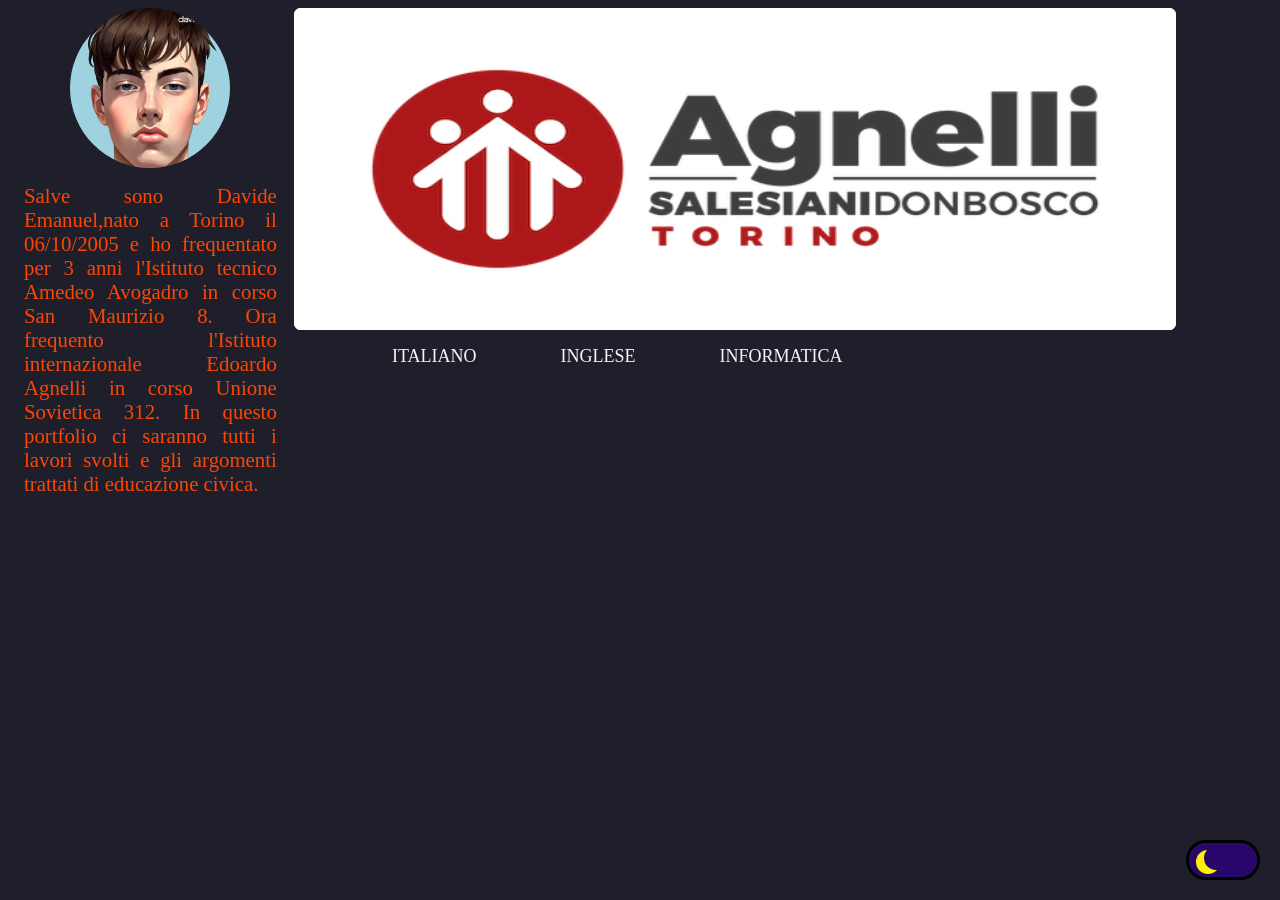
<file: docs/Portfolio/index.html>
<!DOCTYPE html>
<html lang="en">
<head>
    <meta charset="UTF-8">
    <meta http-equiv="X-UA-Compatible" content="IE=edge">
    <meta name="viewport" content="width=device-width, initial-scale=1.0">
    <title>Il mio portfolio</title>
    <link rel="stylesheet" href="style.css" type="text/css" />
</head>
<body>
    <div class="main-container">
        <div class="left-container">
            <img class="profile-picture" src="assets/profile.jpeg">
            <div class="biografia-container">
                <p><span class="font-size">
                  Salve sono Davide Emanuel,nato a Torino il 06/10/2005 e ho frequentato per 3 anni l'Istituto tecnico Amedeo Avogadro in corso San Maurizio 8.
                  Ora frequento l'Istituto internazionale Edoardo Agnelli in corso Unione Sovietica 312.
                  In questo portfolio ci saranno tutti i lavori svolti e gli argomenti trattati di educazione civica.
                </span></p>
            </div>
        </div>
        <div class="center-container">
            <img class="logo" src="assets/logo_agnelli.png">
            <div class="blocks-main-container">
                <nav id="main-nav">
                    <ul>
                        <li><a href="pagina_1.html">Italiano</a></li>   
                        <li><a href="pagina_6.html">Inglese</a></li>
                        <li><a href="pagina_info.html">Informatica</a></li>

                    </ul>    
                </nav>
            </div>
        </div>
        
    </div>
    <label class="switch">
        <input type="checkbox" id="bg-toggle">
        <span class="slider"></span>
    </label>
</body>
</html>
</file>
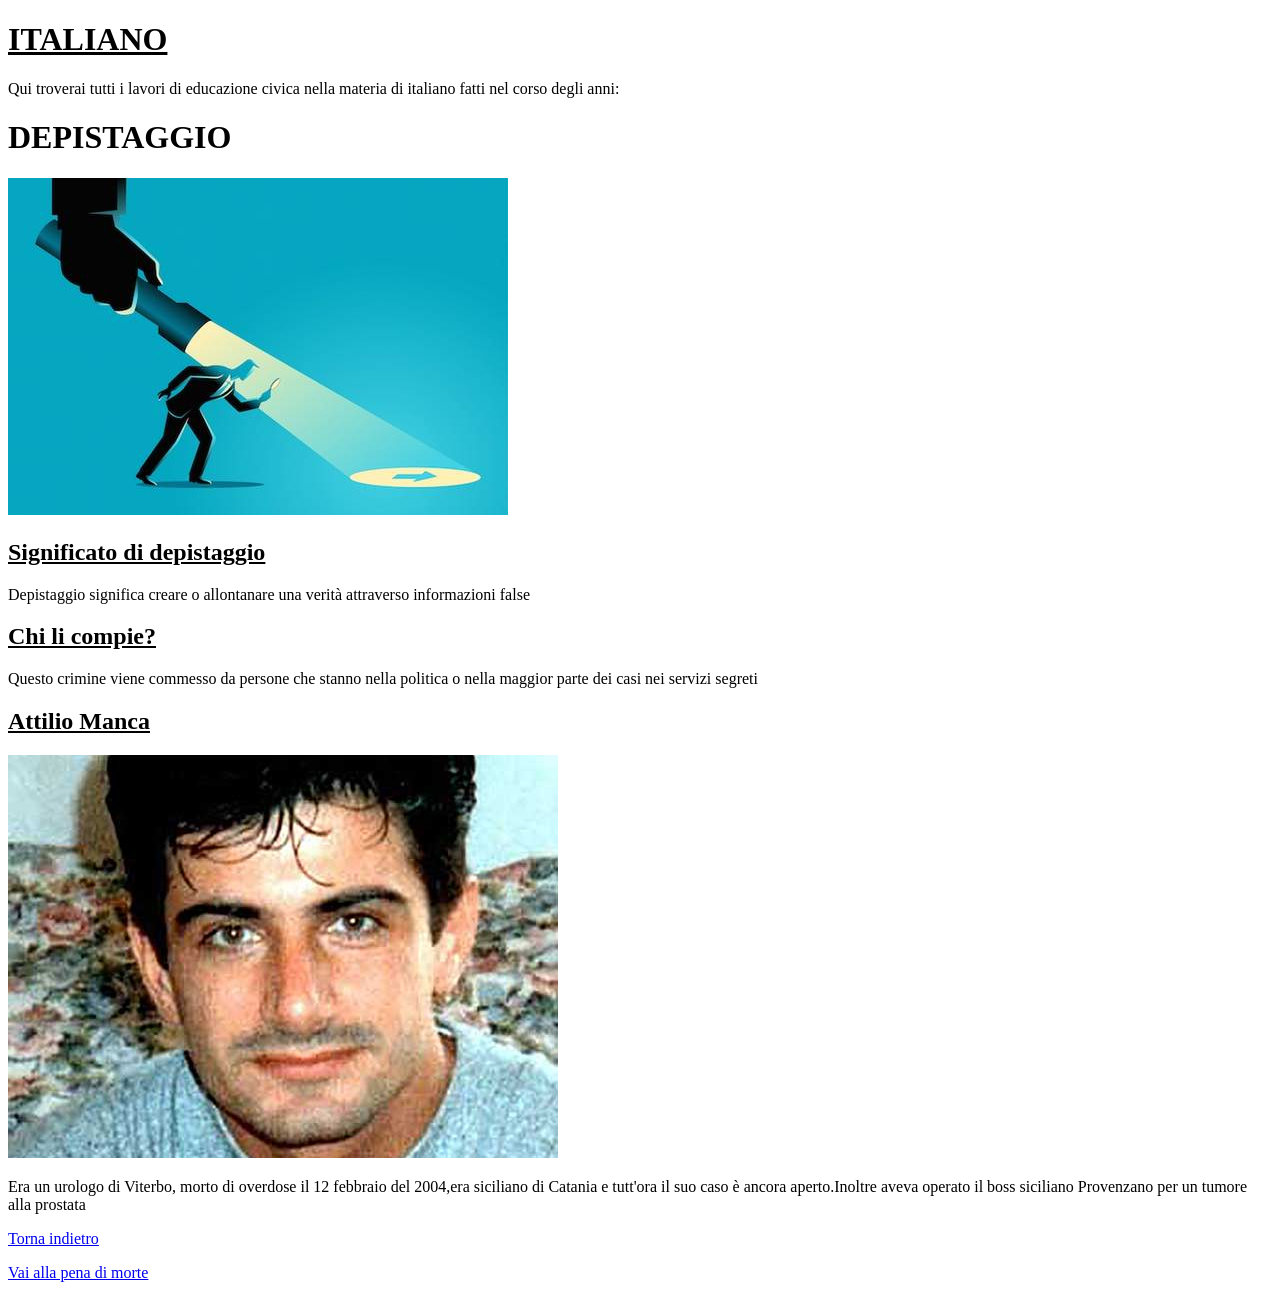
<file: docs/Portfolio/pagina_1.html>
<!DOCTYPE html>
<html lang="en">
<head>
    <meta charset="UTF-8">
    <meta http-equiv="X-UA-Compatible" content="IE=edge">
    <meta name="viewport" content="width=device-width, initial-scale=1.0">
    
    <title>Italiano</title>
</head>
<body>
    <h1><u>ITALIANO</u></h1>
    <p>Qui troverai tutti i lavori di educazione civica nella materia di italiano fatti nel corso degli anni:</p>
    <h1>DEPISTAGGIO</h1>
    <img src="assets/depistaggio.jpeg" alt="Mia Immagine">
    <h2 class="title-pages"><u>Significato di depistaggio</u></h2>
    <p>Depistaggio significa creare o allontanare una verità attraverso informazioni false</p>
    <h2 class="title-pages"><u>Chi li compie?</u></h2>
    <p>Questo crimine viene commesso da persone che stanno nella politica o nella maggior parte dei casi nei servizi segreti</p>
    <h2 class="title-pages"><u>Attilio Manca</u></h2>
    <img src="assets/prima-3.jpg" alt="mia immagine">
    <p>Era un urologo di Viterbo, morto di overdose il 12 febbraio del 2004,era siciliano di Catania e tutt'ora il suo caso è ancora aperto.Inoltre aveva operato il boss siciliano Provenzano per un tumore alla prostata </p>
    <a href="portfolio.html">Torna indietro</a> 
    <p></p>
    <a href="pagina_2.html">Vai alla pena di morte</a>

    
</body>
</html>
</file>
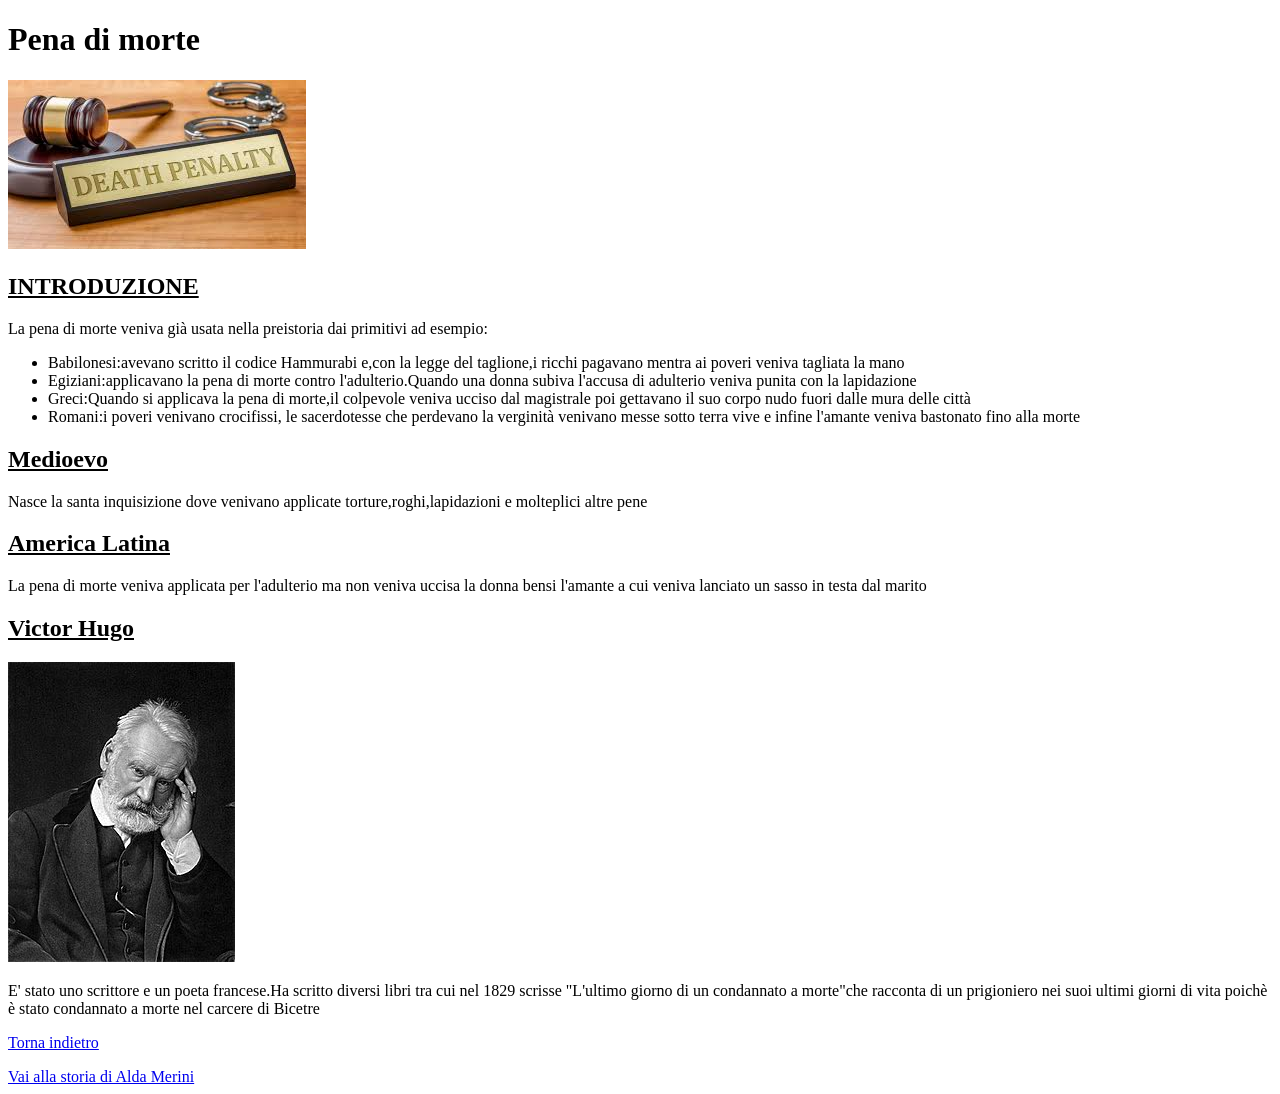
<file: docs/Portfolio/pagina_2.html>
<!DOCTYPE html>
<html lang="en">
<head>
    <meta charset="UTF-8">
    <meta http-equiv="X-UA-Compatible" content="IE=edge">
    <meta name="viewport" content="width=device-width, initial-scale=1.0">
    
    <title>Italiano</title>
</head>
<body>
    <h1>Pena di morte</h1>
    <img src="assets/pena_di_morte.jpeg" alt="Mia Immagine">
    <h2 class="title-pages"><u>INTRODUZIONE</u></h2>
    <p>La pena di morte veniva già usata nella preistoria dai primitivi ad esempio:</p>
    <ul>
        <li>Babilonesi:avevano scritto il codice Hammurabi e,con la legge del taglione,i ricchi pagavano mentra ai poveri veniva tagliata la mano</li>
        <li>Egiziani:applicavano la pena di morte contro l'adulterio.Quando una donna subiva l'accusa di adulterio veniva punita con la lapidazione</li>
        <li>Greci:Quando si applicava la pena di morte,il colpevole veniva ucciso dal magistrale poi gettavano il suo corpo nudo fuori dalle mura delle città </li>
        <li>Romani:i poveri venivano crocifissi, le sacerdotesse che perdevano la verginità venivano messe sotto terra vive e infine l'amante veniva bastonato fino alla morte</li>
    </ul>
    <h2 class="title-pages"><u>Medioevo</u></h2>
    <p>Nasce la santa inquisizione dove venivano applicate torture,roghi,lapidazioni e molteplici altre pene</p>
    <h2 class="title-pages"><u>America Latina</u></h2>
    <p>La pena di morte veniva applicata per l'adulterio ma non veniva uccisa la donna bensi l'amante a cui veniva lanciato un sasso in testa dal marito</p>
    <h2 class="title-pages"><u>Victor Hugo</u></h2>
    <img src="assets/Victor_Hugo.jpg" alt="mia immagine">
    <p>E' stato uno scrittore e un poeta francese.Ha scritto diversi libri tra cui nel 1829 scrisse "L'ultimo giorno di un condannato a morte"che racconta di un prigioniero nei suoi ultimi giorni di vita poichè è stato condannato a morte nel carcere di Bicetre</p>
    <a href="portfolio.html">Torna indietro</a>
    <p></p>
    <a href="pagina_3.html">Vai alla storia di Alda Merini</a>

    
</body>
</html>
</file>
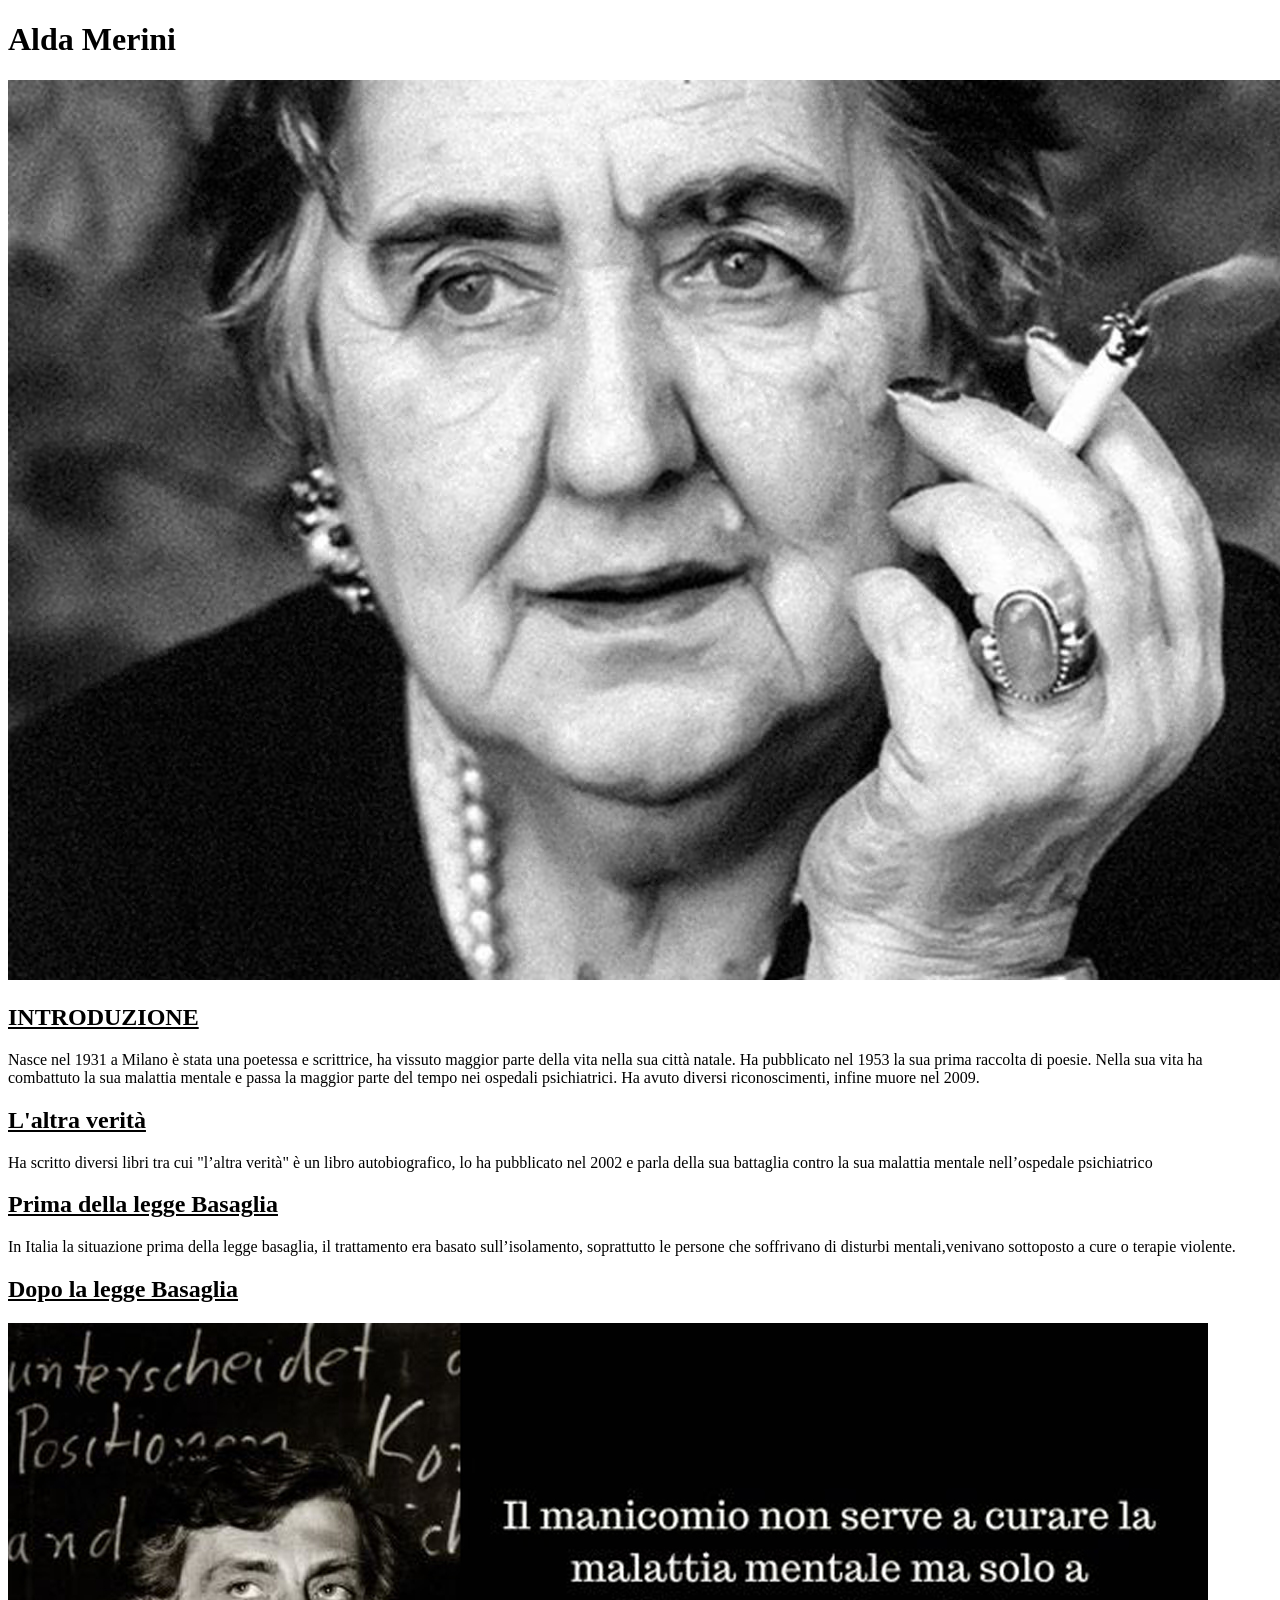
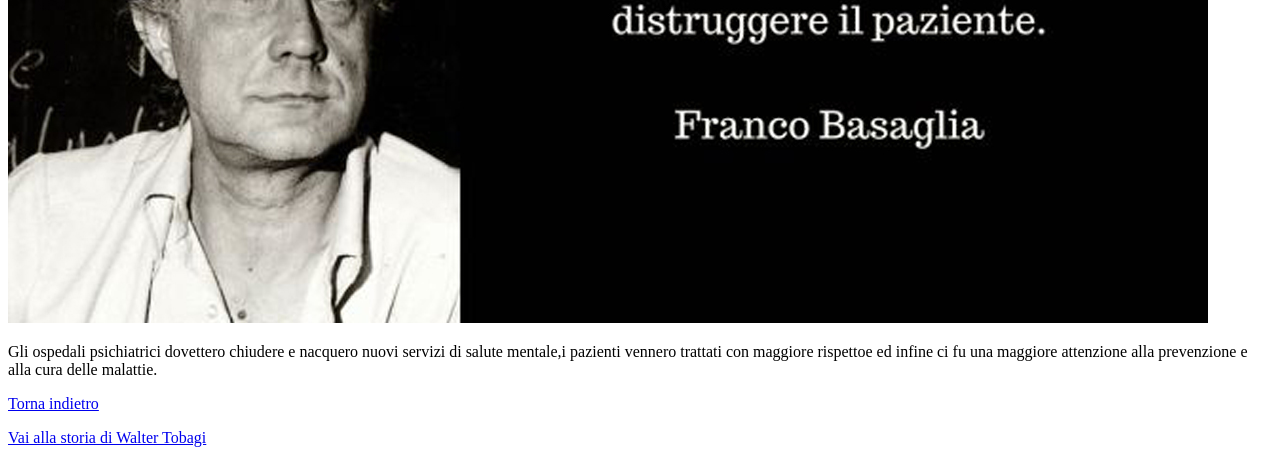
<file: docs/Portfolio/pagina_3.html>
<!DOCTYPE html>
<html lang="en">
<head>
    <meta charset="UTF-8">
    <meta http-equiv="X-UA-Compatible" content="IE=edge">
    <meta name="viewport" content="width=device-width, initial-scale=1.0">
    
    <title>Italiano</title>
</head>
<body>
    <h1>Alda Merini</h1>
    <img src="assets/1600x900_1573471593715_alda merini.jpg.avif" alt="Mia Immagine">
    <h2 class="title-pages"><u>INTRODUZIONE</u></h2>
    <p>Nasce nel 1931 a Milano è stata una poetessa e scrittrice, ha vissuto maggior parte della vita nella sua città natale. 
        Ha pubblicato nel 1953 la sua prima raccolta di poesie.
        Nella sua vita ha combattuto la sua malattia mentale e passa la maggior parte del tempo nei ospedali psichiatrici.
        Ha avuto diversi riconoscimenti, infine muore nel 2009.
    </p>
    <h2 class="title-pages"><u>L'altra verità</u></h2>
    <p>Ha scritto diversi libri tra cui "l’altra verità" è un libro autobiografico, lo ha pubblicato nel 2002 e parla della sua battaglia contro la sua malattia mentale nell’ospedale psichiatrico</p>
    <h2 class="title-pages"><u>Prima della legge Basaglia</u></h2>
    <p>In Italia la situazione prima della legge basaglia, il trattamento era basato sull’isolamento, soprattutto le persone che soffrivano di disturbi mentali,venivano sottoposto a cure o terapie violente. </p>
    <h2 class="title-pages"><u>Dopo la legge Basaglia</u></h2>
    <img src="assets/basaglia.jpg" alt="mia immagine">
    <p>Gli ospedali psichiatrici dovettero chiudere e nacquero nuovi servizi di salute mentale,i pazienti vennero trattati con maggiore rispettoe ed infine ci fu una maggiore attenzione alla prevenzione e alla cura delle malattie.</p>
    <a href="portfolio.html">Torna indietro</a>
    <p></p>
    <a href="pagina_4.html">Vai alla storia di Walter Tobagi</a>

    
</body>
</html>
</file>
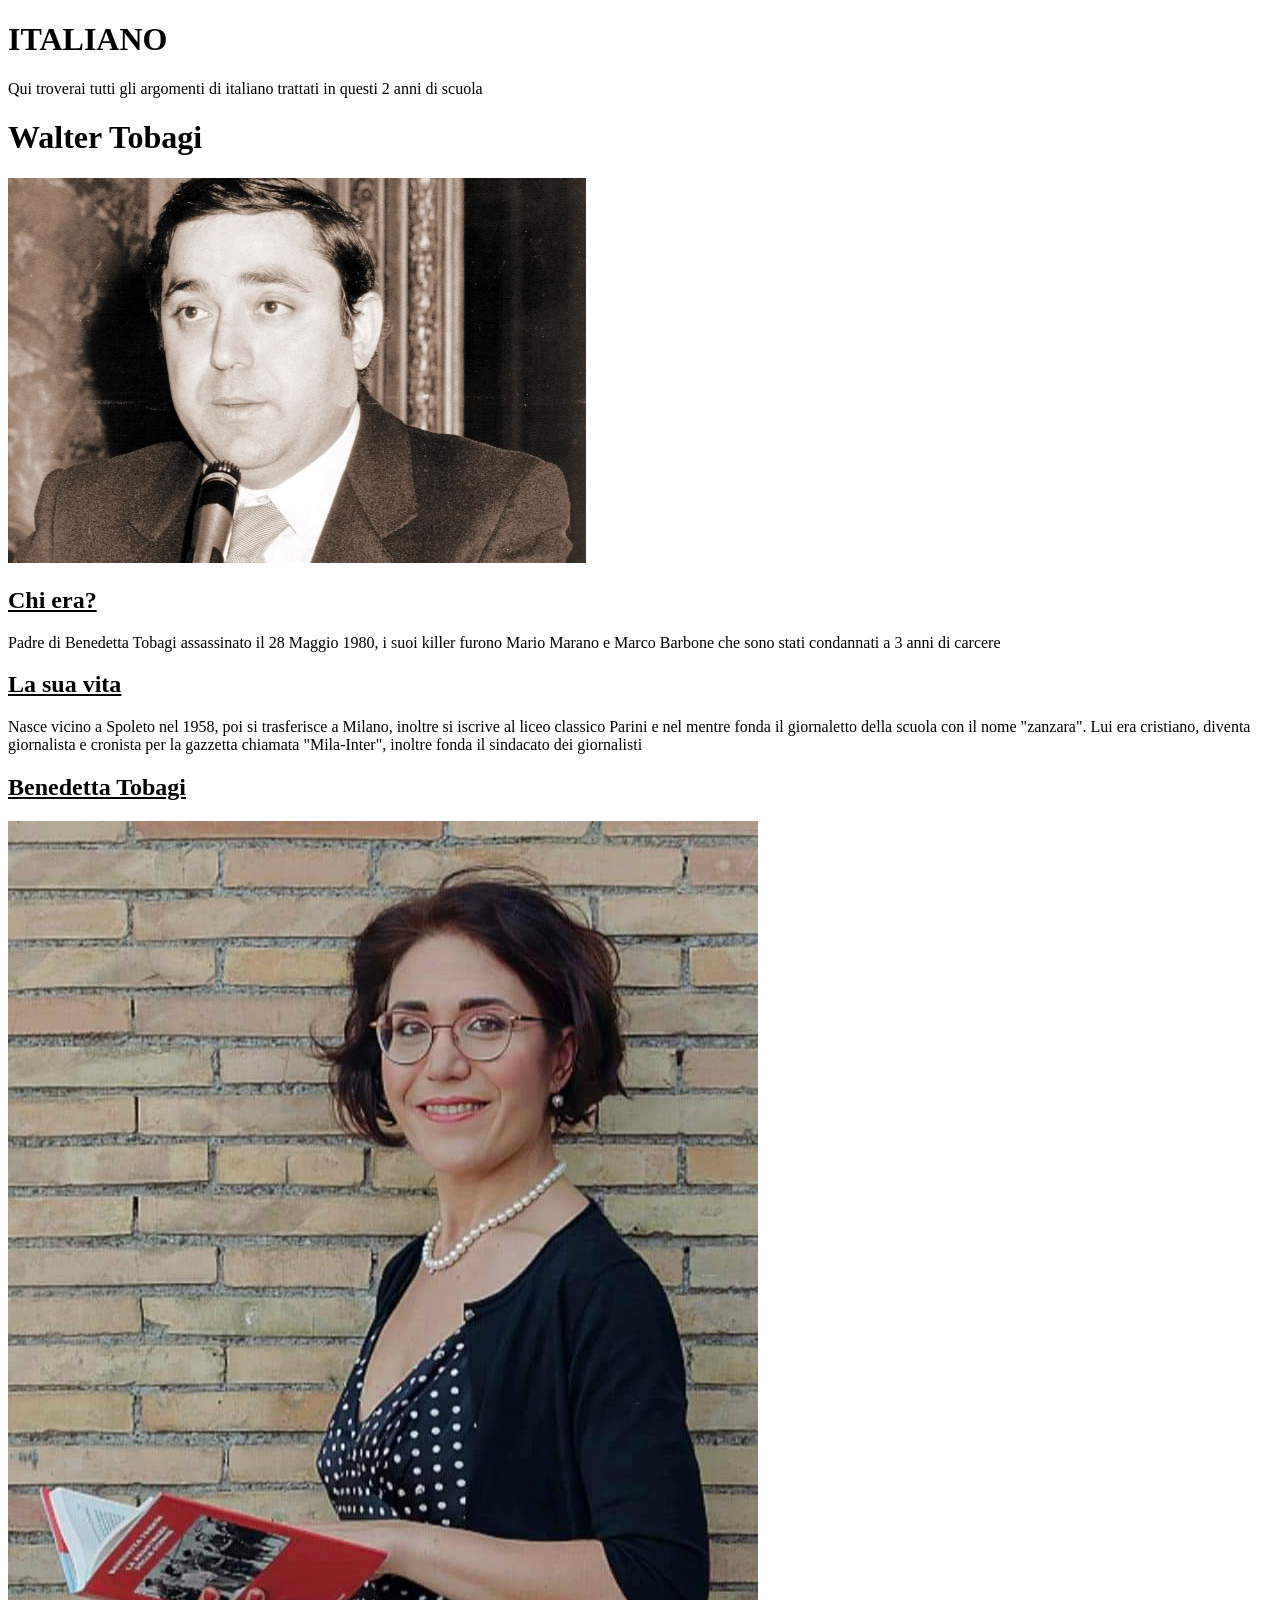
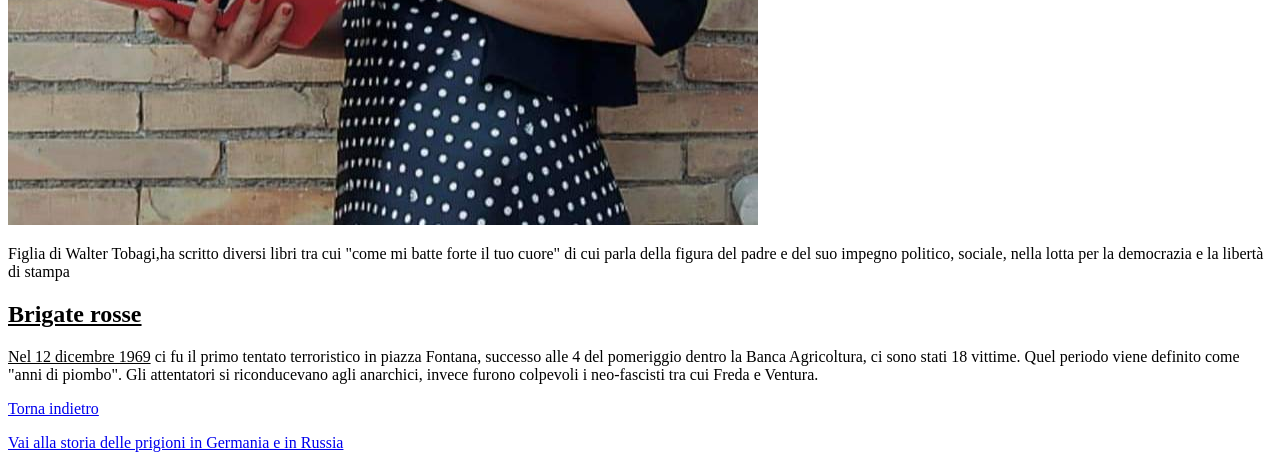
<file: docs/Portfolio/pagina_4.html>
<!DOCTYPE html>
<html lang="en">
<head>
    <meta charset="UTF-8">
    <meta http-equiv="X-UA-Compatible" content="IE=edge">
    <meta name="viewport" content="width=device-width, initial-scale=1.0">
    
    <title>Italiano</title>
</head>
<body>
    <h1>ITALIANO</h1>
    <p>Qui troverai tutti gli argomenti di italiano trattati in questi 2 anni di scuola</p>
    <h1>Walter Tobagi</h1>
    <img src="assets/tobagi1-Cropped.jpg" alt="Mia Immagine">
    <h2 class="title-pages"><u>Chi era?</u></h2>
    <p>Padre di Benedetta Tobagi assassinato il 28 Maggio 1980, i suoi killer furono Mario Marano e Marco Barbone che sono stati condannati a 3 anni di carcere</p>
    <h2 class="title-pages"><u>La sua vita</u></h2>
    <p>Nasce vicino a Spoleto nel 1958, poi si trasferisce a Milano, inoltre si iscrive al liceo classico Parini e nel mentre fonda il giornaletto della scuola con il nome "zanzara". 
        Lui era cristiano, diventa giornalista e cronista per la gazzetta chiamata "Mila-Inter", inoltre fonda il sindacato dei giornalisti</p>
    <h2 class="title-pages"><u>Benedetta Tobagi</u></h2>
    <img src="assets/1694897189-1694896890524.jpg" alt="mia immagine">
    <p>Figlia di Walter Tobagi,ha scritto diversi libri tra cui "come mi batte forte il tuo cuore" di cui  parla della figura del padre e del suo impegno politico, sociale, nella lotta per la democrazia e la libertà di stampa</p>
    <h2 class="title-pages"><u>Brigate rosse</u></h2>
    <p><u>Nel 12 dicembre 1969</u> ci fu il primo tentato terroristico in piazza Fontana, successo alle 4 del pomeriggio dentro la Banca Agricoltura, ci sono stati 18 vittime.
        Quel periodo viene definito  come "anni di piombo".
        Gli attentatori si riconducevano agli anarchici, invece furono colpevoli i neo-fascisti tra cui Freda e Ventura.</p>
    <a href="portfolio.html">Torna indietro</a>
    <p></p>
    <a href="pagina_5.html">Vai alla storia delle prigioni in Germania e in Russia</a>

    
</body>
</html>
</file>
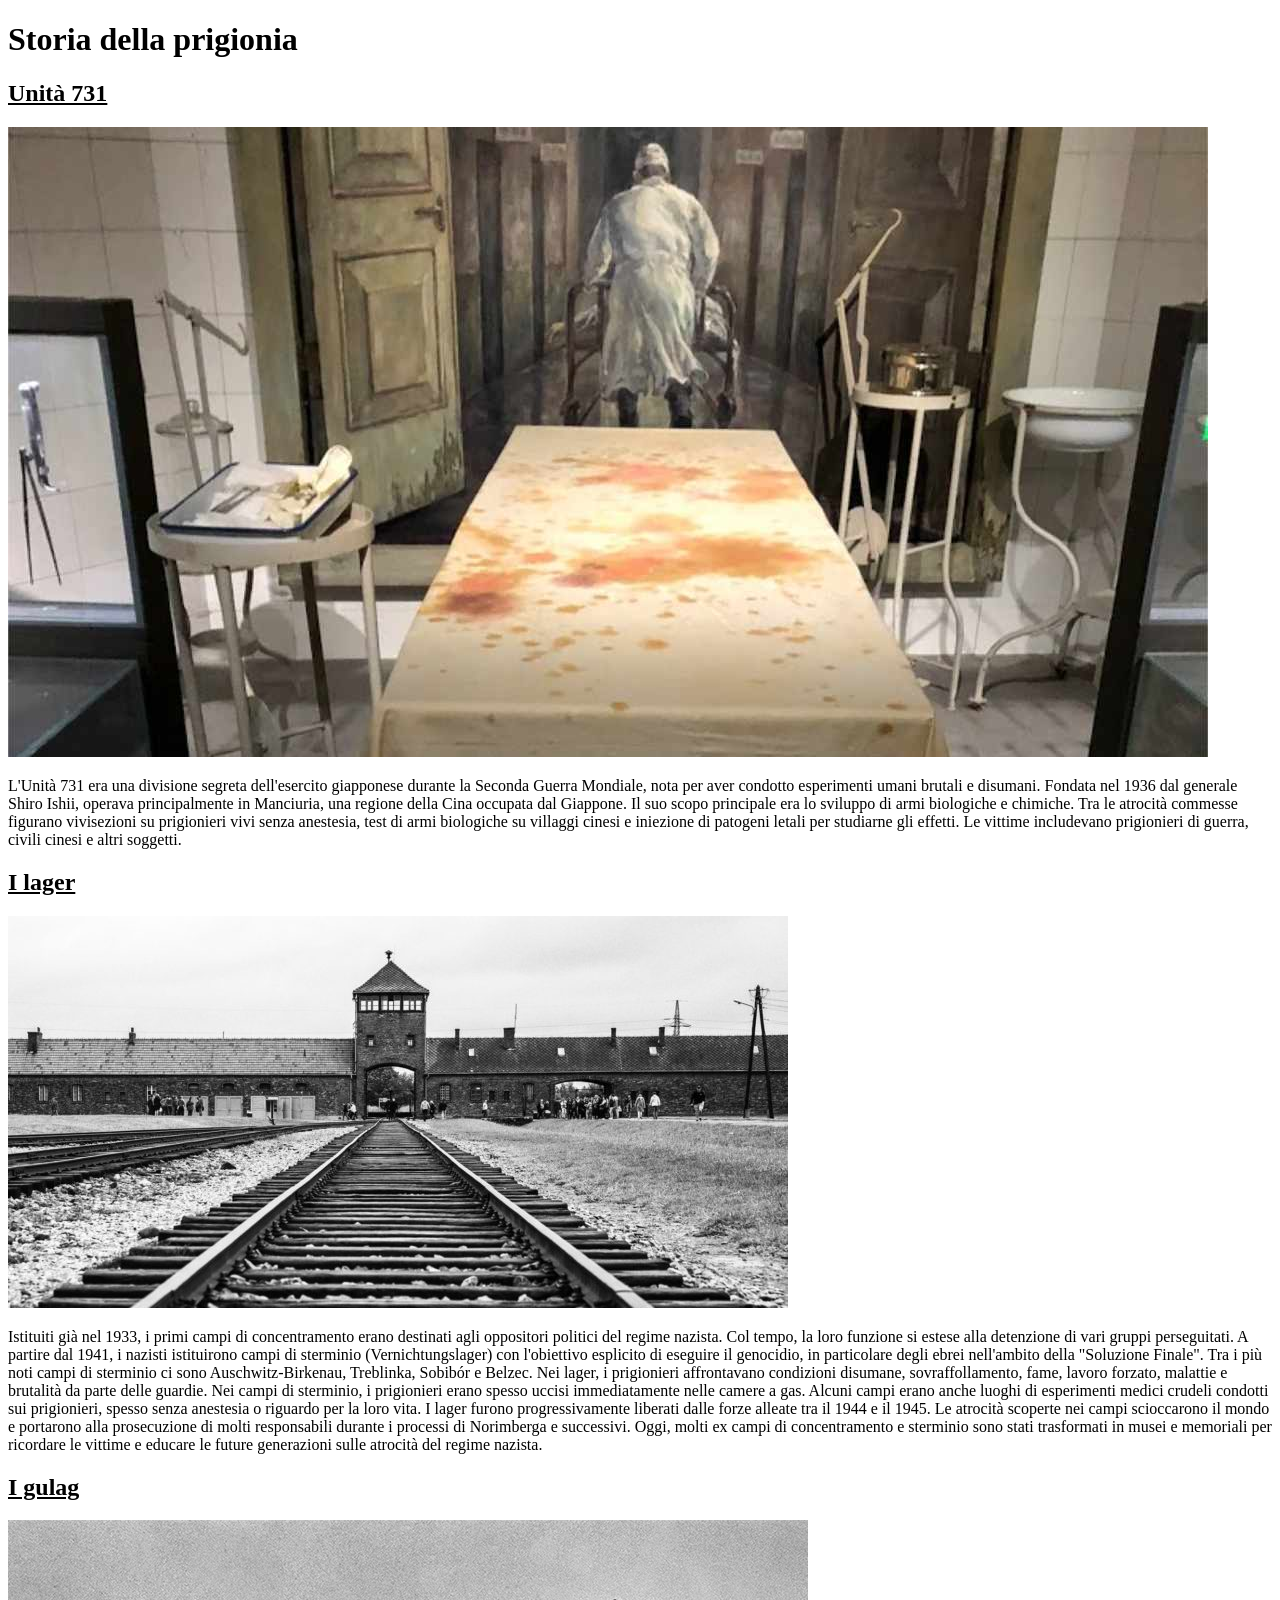
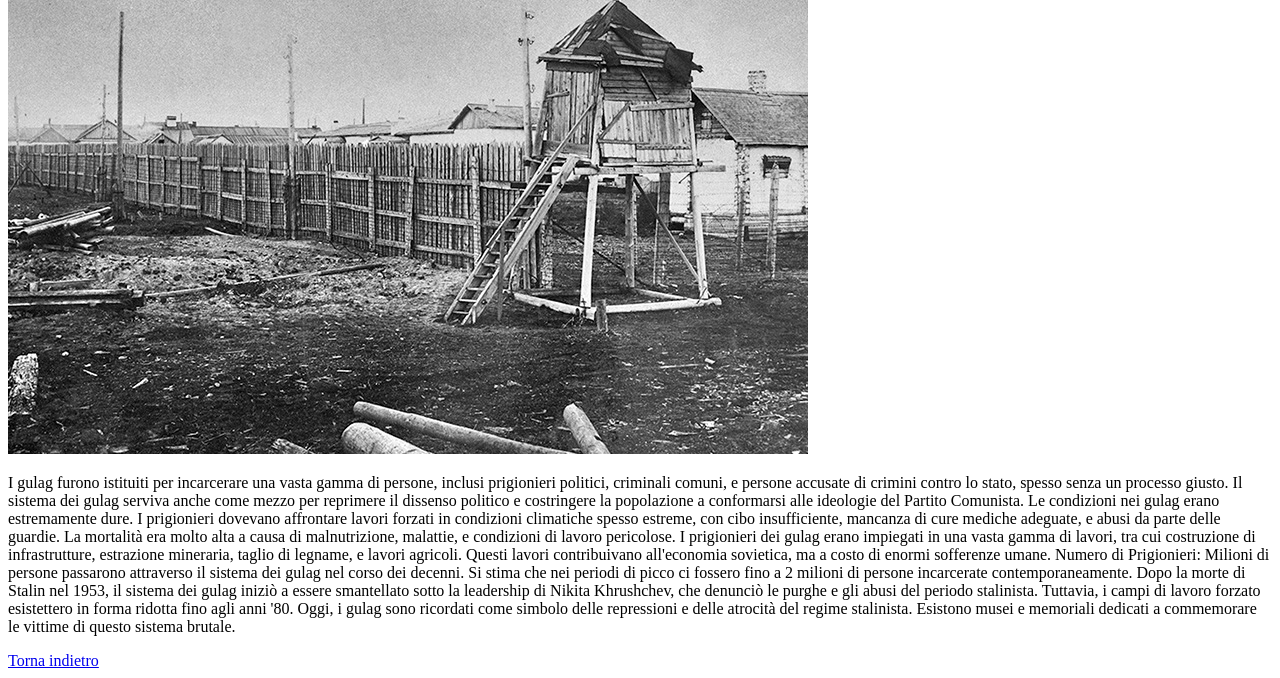
<file: docs/Portfolio/pagina_5.html>
<!DOCTYPE html>
<html lang="en">
<head>
    <meta charset="UTF-8">
    <meta http-equiv="X-UA-Compatible" content="IE=edge">
    <meta name="viewport" content="width=device-width, initial-scale=1.0">
    
    <title>Italiano</title>
</head>
<body>
    <h1>Storia della prigionia</h1>
    <h2 class="title-pages"><u>Unità 731</u></h2>
    <img src="assets/Unita-731-Copertina.jpg" alt="mia immagine">
    <p>L'Unità 731 era una divisione segreta dell'esercito giapponese durante la Seconda Guerra Mondiale, nota per aver condotto esperimenti umani brutali e disumani. Fondata nel 1936 dal generale Shiro Ishii, operava principalmente in Manciuria, una regione della Cina occupata dal Giappone. Il suo scopo principale era lo sviluppo di armi biologiche e chimiche. Tra le atrocità commesse figurano vivisezioni su prigionieri vivi senza anestesia, test di armi biologiche su villaggi cinesi e iniezione di patogeni letali per studiarne gli effetti. Le vittime includevano prigionieri di guerra, civili cinesi e altri soggetti.</p>
    <h2 class="title-pages"><u>I lager</u></h2>
    <img src="assets/Auschwitz-780x392.jpg" alt="mia immagine">
    <p> Istituiti già nel 1933, i primi campi di concentramento erano destinati agli oppositori politici del regime nazista. Col tempo, la loro funzione si estese alla detenzione di vari gruppi perseguitati.
     A partire dal 1941, i nazisti istituirono campi di sterminio (Vernichtungslager) con l'obiettivo esplicito di eseguire il genocidio, in particolare degli ebrei nell'ambito della "Soluzione Finale". Tra i più noti campi di sterminio ci sono Auschwitz-Birkenau, Treblinka, Sobibór e Belzec.
     Nei lager, i prigionieri affrontavano condizioni disumane, sovraffollamento, fame, lavoro forzato, malattie e brutalità da parte delle guardie. Nei campi di sterminio, i prigionieri erano spesso uccisi immediatamente nelle camere a gas.
     Alcuni campi erano anche luoghi di esperimenti medici crudeli condotti sui prigionieri, spesso senza anestesia o riguardo per la loro vita.
     I lager furono progressivamente liberati dalle forze alleate tra il 1944 e il 1945. Le atrocità scoperte nei campi scioccarono il mondo e portarono alla prosecuzione di molti responsabili durante i processi di Norimberga e successivi.
     Oggi, molti ex campi di concentramento e sterminio sono stati trasformati in musei e memoriali per ricordare le vittime e educare le future generazioni sulle atrocità del regime nazista.</p>
    <h2 class="title-pages"><u>I gulag</u></h2>
    <img src="assets/gulag_fotoD2.jpg" alt="mia immagine">
    <p> I gulag furono istituiti per incarcerare una vasta gamma di persone, inclusi prigionieri politici, criminali comuni, e persone accusate di crimini contro lo stato, spesso senza un processo giusto. Il sistema dei gulag serviva anche come mezzo per reprimere il dissenso politico e costringere la popolazione a conformarsi alle ideologie del Partito Comunista.
        Le condizioni nei gulag erano estremamente dure. I prigionieri dovevano affrontare lavori forzati in condizioni climatiche spesso estreme, con cibo insufficiente, mancanza di cure mediche adeguate, e abusi da parte delle guardie. La mortalità era molto alta a causa di malnutrizione, malattie, e condizioni di lavoro pericolose.
        I prigionieri dei gulag erano impiegati in una vasta gamma di lavori, tra cui costruzione di infrastrutture, estrazione mineraria, taglio di legname, e lavori agricoli. Questi lavori contribuivano all'economia sovietica, ma a costo di enormi sofferenze umane.
        Numero di Prigionieri: Milioni di persone passarono attraverso il sistema dei gulag nel corso dei decenni. Si stima che nei periodi di picco ci fossero fino a 2 milioni di persone incarcerate contemporaneamente.
        Dopo la morte di Stalin nel 1953, il sistema dei gulag iniziò a essere smantellato sotto la leadership di Nikita Khrushchev, che denunciò le purghe e gli abusi del periodo stalinista. Tuttavia, i campi di lavoro forzato esistettero in forma ridotta fino agli anni '80.
        Oggi, i gulag sono ricordati come simbolo delle repressioni e delle atrocità del regime stalinista. Esistono musei e memoriali dedicati a commemorare le vittime di questo sistema brutale.</p>
    <a href="portfolio.html">Torna indietro</a>
    

    
</body>
</html>
</file>
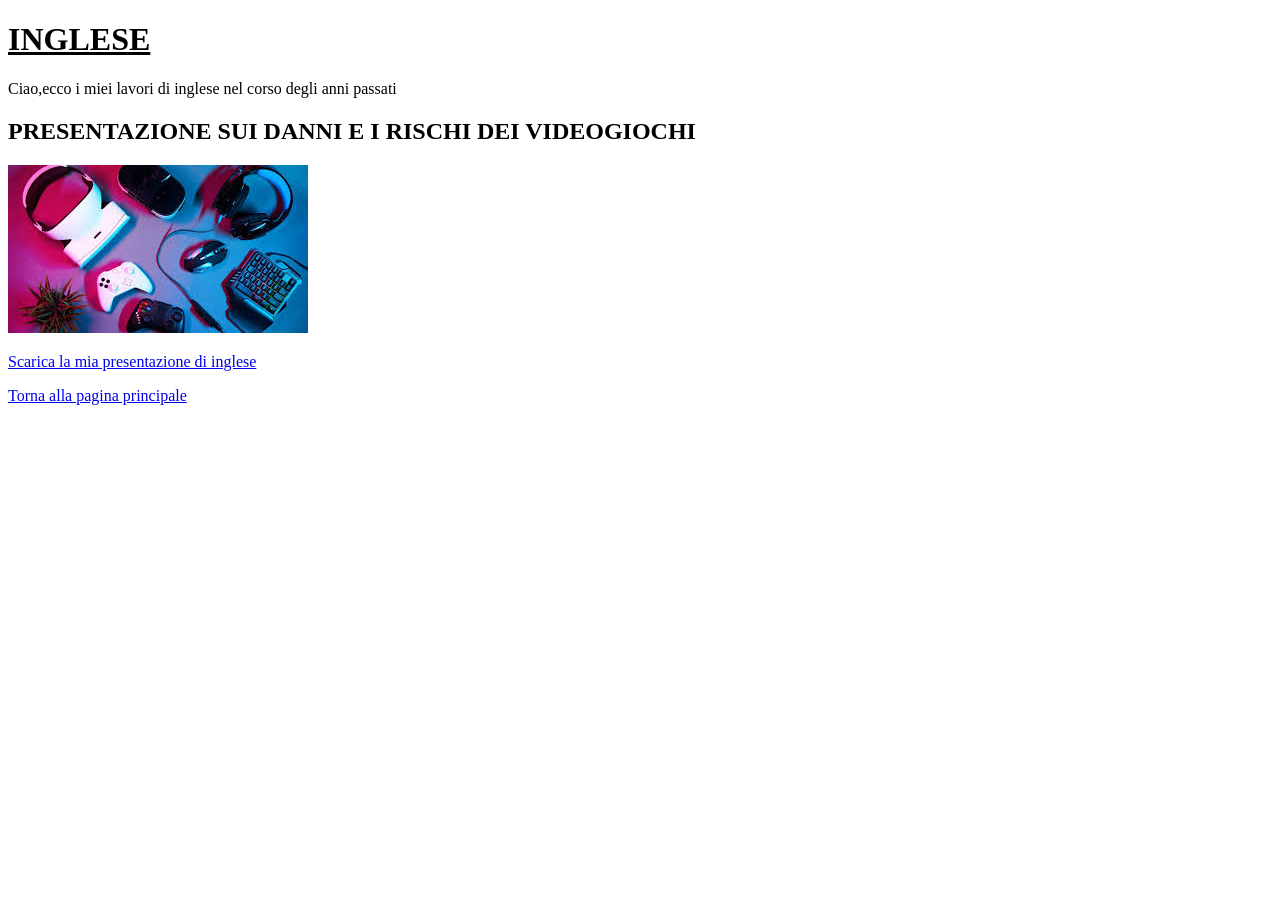
<file: docs/Portfolio/pagina_6.html>
<!DOCTYPE html>
<html lang="en">
<head>
    <meta charset="UTF-8">
    <meta http-equiv="X-UA-Compatible" content="IE=edge">
    <meta name="viewport" content="width=device-width, initial-scale=1.0">
    <title>Inglese </title>
</head>
<body>
    <h1><u>INGLESE</u></h1>
    <p>Ciao,ecco i miei lavori di inglese nel corso degli anni passati</p>
    <h2>PRESENTAZIONE SUI DANNI E I RISCHI DEI VIDEOGIOCHI</h2>
    <img src="assets/images.jpeg" alt="mia immagine">
    <p></p>
    <a href="presentazione_inglese.pptx" download="Presentazione">Scarica la mia presentazione di inglese</a>
    <p></p>
    <a href="portfolio.html">Torna alla pagina principale</a>


</body>
</html>
</file>
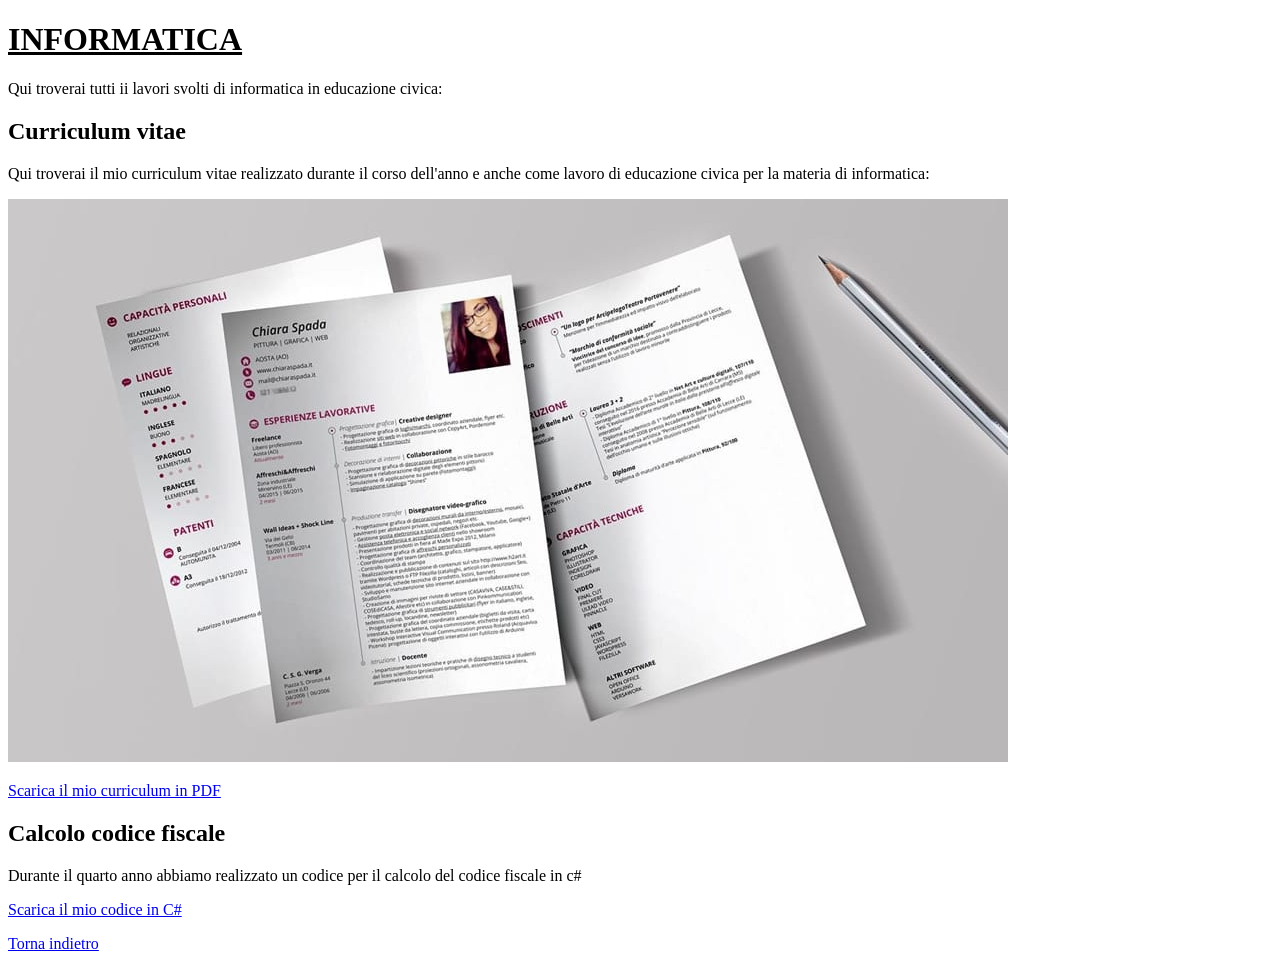
<file: docs/Portfolio/pagina_info.html>
<!DOCTYPE html>
<html lang="en">
<head>
    <meta charset="UTF-8">
    <meta http-equiv="X-UA-Compatible" content="IE=edge">
    <meta name="viewport" content="width=device-width, initial-scale=1.0">
    
    <title>Informatica </title>
</head>
<body>
    <h1><u>INFORMATICA</u></h1>
    <p>Qui troverai tutti ii lavori svolti di informatica in educazione civica:</p>
    <h2>Curriculum vitae</h2>
    <p>Qui troverai il mio curriculum vitae realizzato durante il corso dell'anno e anche come lavoro di educazione civica per la materia di informatica:</p>
    <img src="assets/curriculum vitae-2.jpg" alt="mia immagine">
    <p></p>
    <a href="CV_Davide_Emanuel.pdf" download>Scarica il mio curriculum in PDF</a>
    <p></p>
    <p></p>
    <h2>Calcolo codice fiscale</h2>
    <p>Durante il quarto anno abbiamo realizzato un codice per il calcolo del codice fiscale in c#</p>
    <a href="CODICEFISCALE.zip" download>Scarica il mio codice in C#</a>
    <p></p>
    <a href="portfolio.html">Torna indietro</a>

    
</body>
</html>
</file>
<file: docs/Portfolio/style.css>
body{
    background-color: #1F1F2B;   
}

.main-container {
    display: flex;
    width: 100%;
    height: 100%;
}

.left-container {
    width: 20%;
    height: 100%;
    padding: 0 1rem;
    flex-direction: column;
    display: flex;
    align-items: center;
}

.profile-picture {
    width: 10rem;
    height: 10rem;
    border-radius: 50%;
}

.biografia-container {
    color: #FF4500;
    text-align: justify;
}

.center-container {
    width: 70%;
    height: 100%;
    display: flex;
    align-items: center;
    flex-direction: column;
    justify-content: center;
}

nav ul {
    float: left;
}

nav li {
    display: inline-block;
    list-style: none;
    margin-right: 50px;
}

nav li a {
    font-size: large;
    text-transform: uppercase;
    padding: 0px 15px;
    color: whitesmoke;
    text-decoration: none;
}

nav li a:hover{
    color: #070711;
    transition: all 0.4s ease 0s;
}

.logo {
    width: 55rem;
    height: 20rem;
    border: solid 1px white;
    background-color: white;
    border-radius: 6px;
}

.blocks-main-container {
    margin: auto;
    width: 90%;
    display: flex;
    color: #FF4500;
    flex-direction: column;
}

.blocks-container {
    display: flex;
}

.block {
    width: 20%;
    height: 200px;
    border: solid 3px #FF4500;
}
title-pages{
    color: red;
}

.switch {
    font-size: 17px;
    position: fixed; /* Cambio la posizione a "fixed" */
    bottom: 20px; /* Spazio dal fondo */
    right: 20px; /* Spazio dalla destra */
    display: inline-block;
    width: 4em;
    height: 2em;
    border-radius: 40px;
    border: 3px solid black;
}
  
  /* Hide default HTML checkbox */
  .switch input {
    opacity: 0;
    width: 0;
    height: 0;
  }
.slider {
    --background: #28096b;
    position: absolute;
    cursor: pointer;
    top: 0;
    left: 0;
    right: 0;
    bottom: 0;
    background-color: var(--background);
    transition: .5s;
    border-radius: 40px;
  }
  
  .slider:before {
    position: absolute;
    content: "";
    height: 1.4em;
    width: 1.4em;
    border-radius: 50%;
    left: 10%;
    bottom: 10%;
    box-shadow: inset 8px -4px 0px 0px #fff000;
    background: var(--background);
    transition: .5s;
  }
  input:checked + .slider {
    background-color: cadetblue;
  }
  
  input:checked + .slider:before {
    transform: translateX(120%);
    box-shadow: inset 15px -4px 0px 15px #fff000;
  }

  .black-bg {
    background-color: #191c60;
  }

  .blue-bg{
    background-color: #91a5f0;
  }

  .blue-bg {
    background-image: linear-gradient(#91a5f0, #191c60);
  }
  
  .black-bg {
    background-image: linear-gradient(#191c60, #91a5f0);
  }
  .font-size{
    font-size: 1.3em;
  }
</file>
